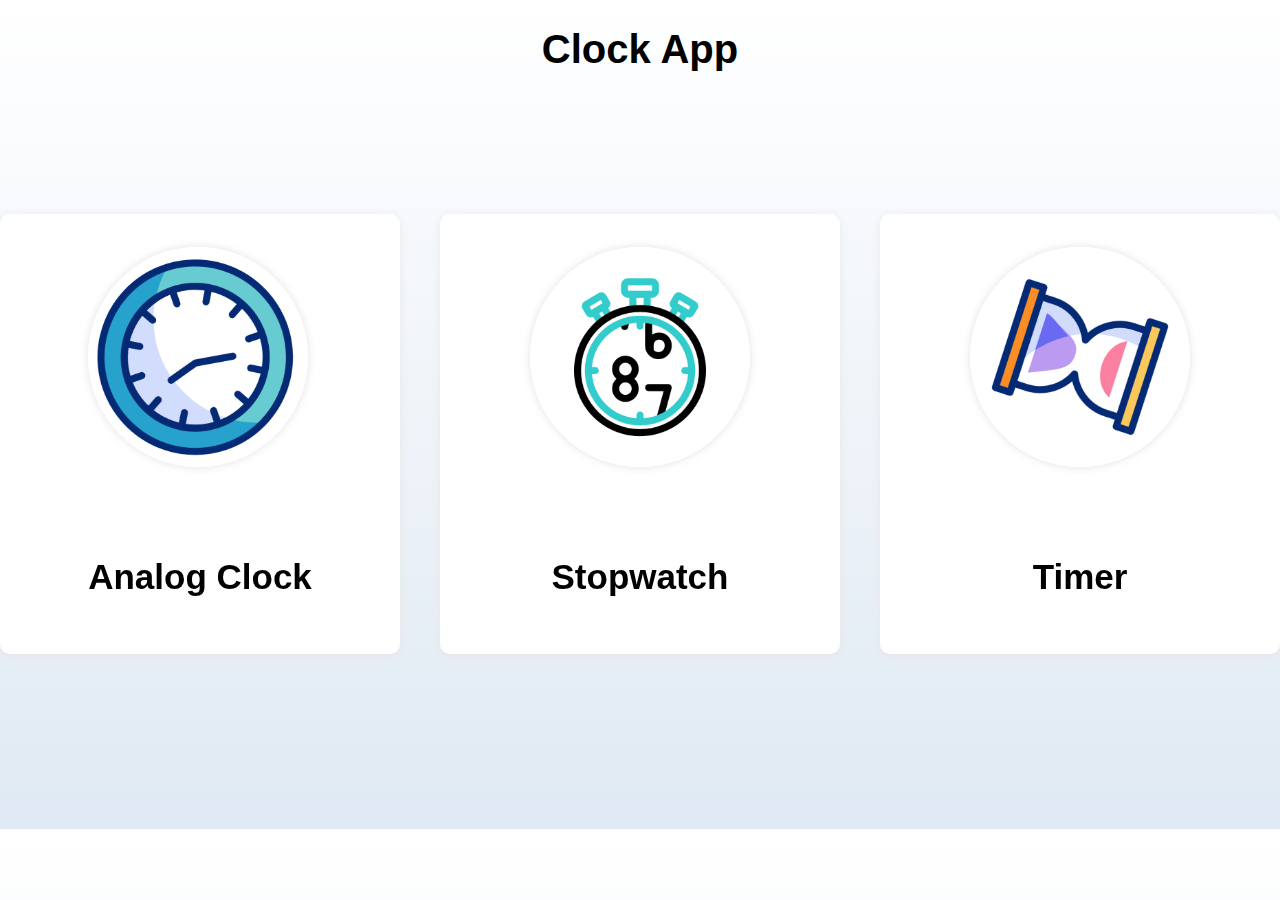
<file: index.html>
<!DOCTYPE html>
<html lang="en">
<head>
    <meta charset="UTF-8">
    <meta name="viewport" content="width=device-width, initial-scale=1.0">
    <title>Clock App</title>
    <link rel="stylesheet" href="index.css">
    <link rel="stylesheet" href="https://fonts.googleapis.com/css2?family=Material+Symbols+Outlined:opsz,wght,FILL,GRAD@24,400,0,0" />
</head>
<body>
    <h1 class="heading">Clock App</h1>
    <div class="row">
        <div class="clock-box column">
            <div class="flip-card">
              <div class="flip-card-inner">
                <div class="flip-card-front">
                    <img src="clock.gif" alt="">
                    <h1>Analog Clock</h1>
                </div>
                <div class="flip-card-back">
                  <span class="material-symbols-outlined">schedule</span>
                  <p>An analog clock is a timekeeping device that uses moving hands to display the time. The longest hand indicates the seconds, the longer one indicates the minutes while the smallest one indicates the hours.</p>
                  <div><a href="clock.html"><button>Check Now</button></a></div>
                </div>
              </div>
            </div>
        </div>
        
        <div class="stopwatch-box column">
            <div class="flip-card">
              <div class="flip-card-inner">
                <div class="flip-card-front">
                    <img class="aa" src="stopwatch.gif" alt="">
                     <h1>Stopwatch</h1>
                </div>
                <div class="flip-card-back">
                  <span class="material-symbols-outlined">timer</span>
                  <p>a watch which can be started and stopped by pressing a button, so that you can measure exactly how long something takes</p>
                  <div><a href="stopwatch.html"><button>Check Now</button></a></div>
                </div>
              </div>
            </div>
        </div>
        
        <div class="timer-box column">
            <div class="flip-card">
              <div class="flip-card-inner">
                <div class="flip-card-front">
                    <img src="timer.gif" alt="">
                    <h1>Timer</h1>
                </div>
                <div class="flip-card-back">
                  <span class="material-symbols-outlined">hourglass_empty</span>
                  <p>A timer or countdown timer is a type of clock that starts from a specified time duration and stops when reaching zero. A simple timer is an hourglass. Commonly, a timer would raise an alarm when it ends.</p>
                  <div><a href="timer.html"><button>Check Now</button></a></div>
                </div>
              </div>
            </div>   
        </div>
      </div>
</body>
</html>
</file>
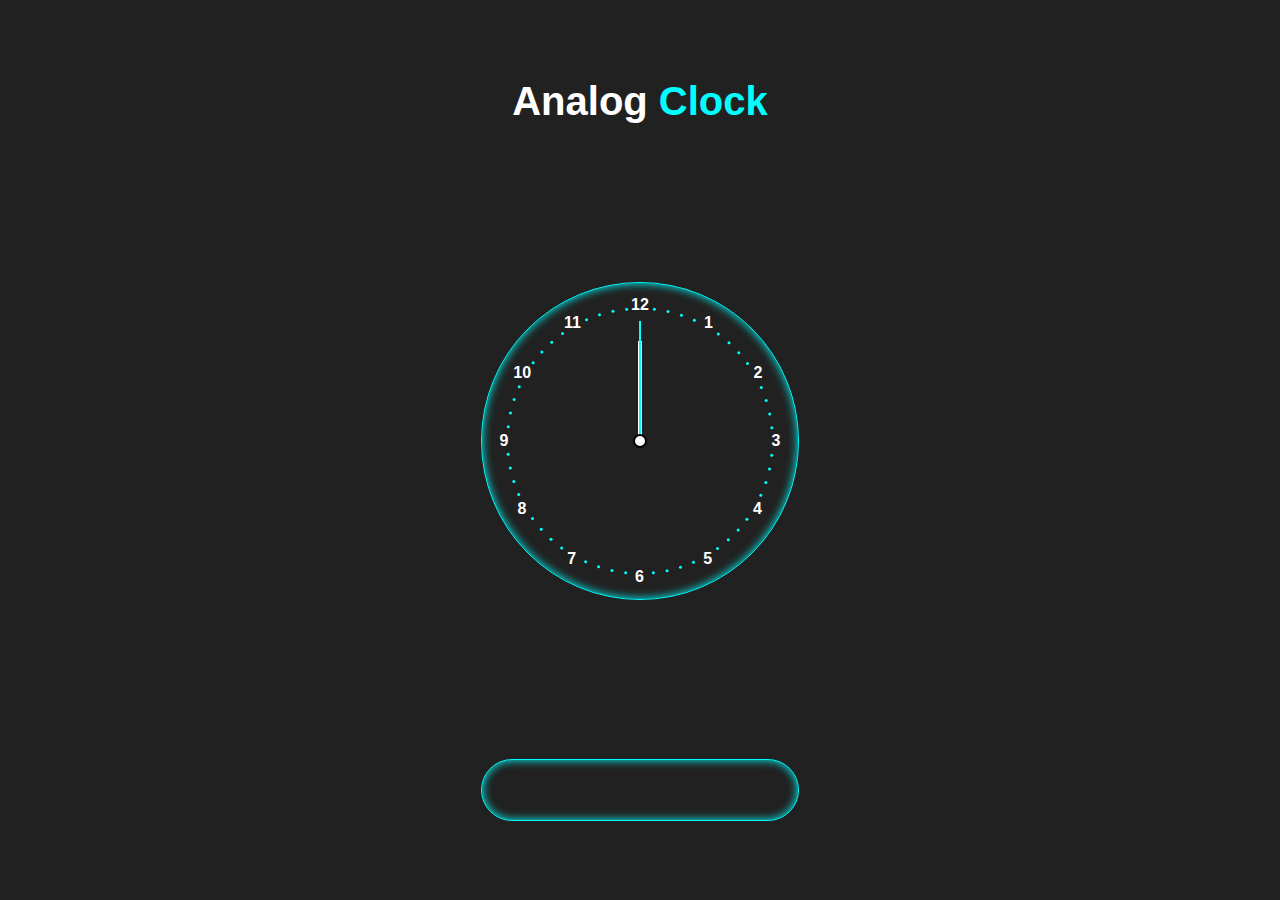
<file: clock.html>
<!DOCTYPE html>
<html lang="en">
<head>
    <meta charset="UTF-8">
    <meta name="viewport" content="width=device-width, initial-scale=1.0">
    <title>Document</title>
    <link rel="stylesheet" href="clock.css">
    <script async src="clock.js"></script>
</head>
<body>
    <h1 class="heading">Analog<span> Clock</span></h1>
    <div class="container">
        <div class="clock">

            <div class="niddle" id="hour-hand"><i class="hour"></i></div>
            <div class="niddle" id="minute-hand"><i class="minute"></i></div>
            <div class="niddle" id="second-hand"><i class="second"></i></div>

         
            <span style="--i:1"><b class="dot"></b></span>
            <span style="--i:2"><b class="dot"></b></span>
            <span style="--i:3"><b class="dot"></b></span>
            <span style="--i:4"><b class="dot"></b></span>
            <span style="--i:5"><b>1</b></span>
            <span style="--i:6"><b class="dot"></b></span>
            <span style="--i:7"><b class="dot"></b></span>
            <span style="--i:8"><b class="dot"></b></span>
            <span style="--i:9"><b class="dot"></b></span>
            <span style="--i:10"><b>2</b></span>
            <span style="--i:11"><b class="dot"></b></span>
            <span style="--i:12"><b class="dot"></b></span>
            <span style="--i:13"><b class="dot"></b></span>
            <span style="--i:14"><b class="dot"></b></span>
            <span style="--i:15"><b>3</b></span>
            <span style="--i:16"><b class="dot"></b></span>
            <span style="--i:17"><b class="dot"></b></span>
            <span style="--i:18"><b class="dot"></b></span>
            <span style="--i:19"><b class="dot"></b></span>
            <span style="--i:20"><b>4</b></span>
            <span style="--i:21"><b class="dot"></b></span>
            <span style="--i:22"><b class="dot"></b></span>
            <span style="--i:23"><b class="dot"></b></span>
            <span style="--i:24"><b class="dot"></b></span>
            <span style="--i:25"><b>5</b></span>
            <span style="--i:26"><b class="dot"></b></span>
            <span style="--i:27"><b class="dot"></b></span>
            <span style="--i:28"><b class="dot"></b></span>
            <span style="--i:29"><b class="dot"></b></span>
            <span style="--i:30"><b>6</b></span>
            <span style="--i:31"><b class="dot"></b></span>
            <span style="--i:32"><b class="dot"></b></span>
            <span style="--i:33"><b class="dot"></b></span>
            <span style="--i:34"><b class="dot"></b></span>
            <span style="--i:35"><b>7</b></span>
            <span style="--i:36"><b class="dot"></b></span>
            <span style="--i:37"><b class="dot"></b></span>
            <span style="--i:38"><b class="dot"></b></span>
            <span style="--i:39"><b class="dot"></b></span>
            <span style="--i:40"><b>8</b></span>
            <span style="--i:41"><b class="dot"></b></span>
            <span style="--i:42"><b class="dot"></b></span>
            <span style="--i:43"><b class="dot"></b></span>
            <span style="--i:44"><b class="dot"></b></span>
            <span style="--i:45"><b>9</b></span>
            <span style="--i:46"><b class="dot"></b></span>
            <span style="--i:47"><b class="dot"></b></span>
            <span style="--i:48"><b class="dot"></b></span>
            <span style="--i:49"><b class="dot"></b></span>
            <span style="--i:50"><b>10</b></span>
            <span style="--i:51"><b class="dot"></b></span>
            <span style="--i:52"><b class="dot"></b></span>
            <span style="--i:53"><b class="dot"></b></span>
            <span style="--i:54"><b class="dot"></b></span>
            <span style="--i:55"><b>11</b></span>
            <span style="--i:56"><b class="dot"></b></span>
            <span style="--i:57"><b class="dot"></b></span>
            <span style="--i:58"><b class="dot"></b></span>
            <span style="--i:59"><b class="dot"></b></span>
            <span style="--i:60"><b>12</b></span>
        </div>
    </div>
    <div class="digital-clock-container">
        <div class="digital-clock">
            <p class="digital-clock-time"></p>
        </div>
    </div>
</body>
</html>
</file>
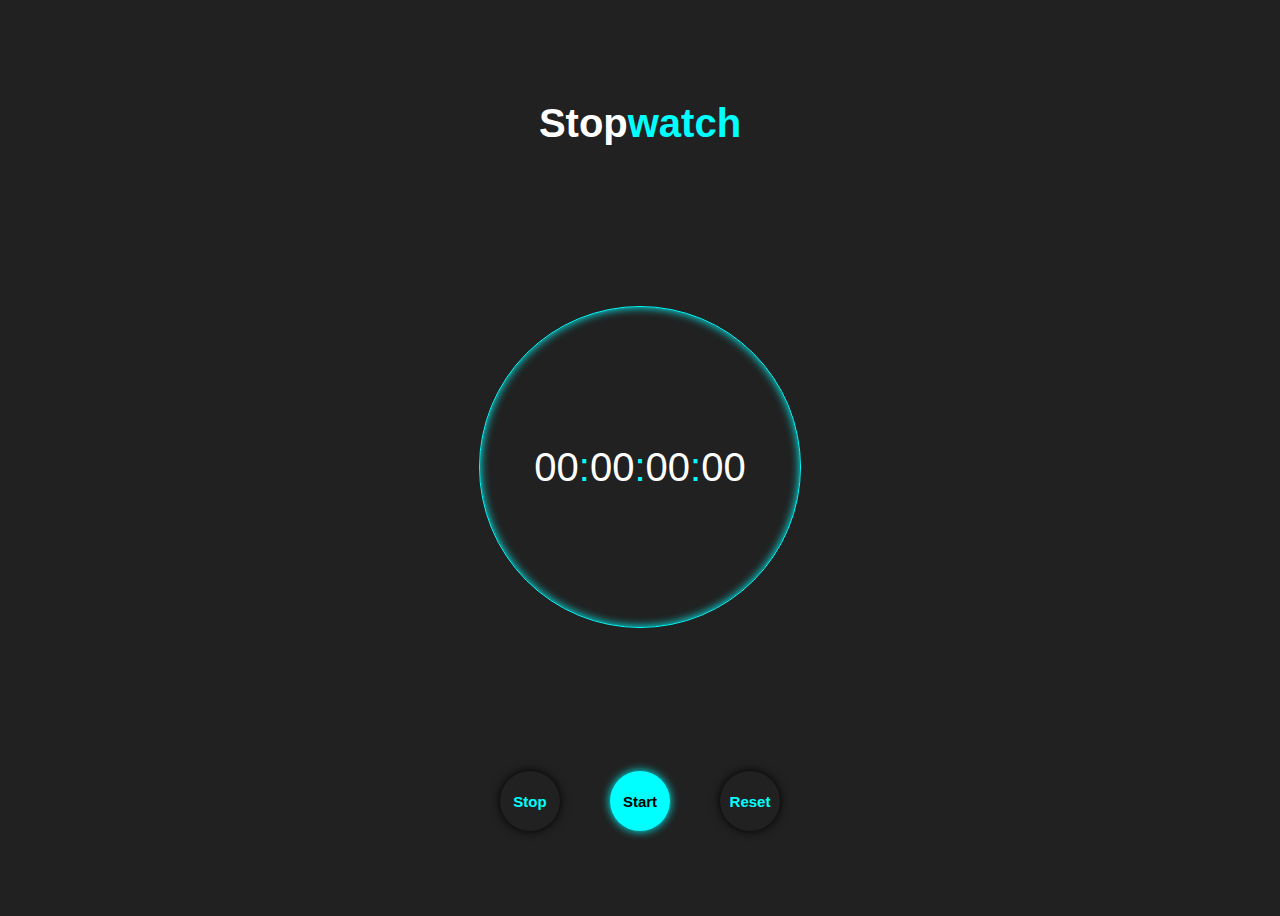
<file: stopwatch.html>
<!DOCTYPE html>
<html lang="en">
<head>
    <meta charset="UTF-8">
    <meta name="viewport" content="width=device-width, initial-scale=1.0">
    <title>Document</title>
    <link rel="stylesheet" href="stopwatch.css">
    <script async src="stopwatch.js"></script>
</head>
<body>
    <h1 class="heading">Stop<span>watch</span></h1>
    <div class="container">
        <div class="time">
          <span class="hour">00</span>
          <span class="colon">:</span>
          <span class="minute">00</span>
          <span class="colon">:</span>
          <span class="second">00</span>
          <span class="colon ms-colon">:</span>
          <span class="millisecond">00</span>
        </div>    
    </div>
    <div class="buttons">
        <button class="stop">Stop</button>
        <button class="start">Start</button>
      <button class="reset">Reset</button>
    </div>
</body>
</html>
</file>
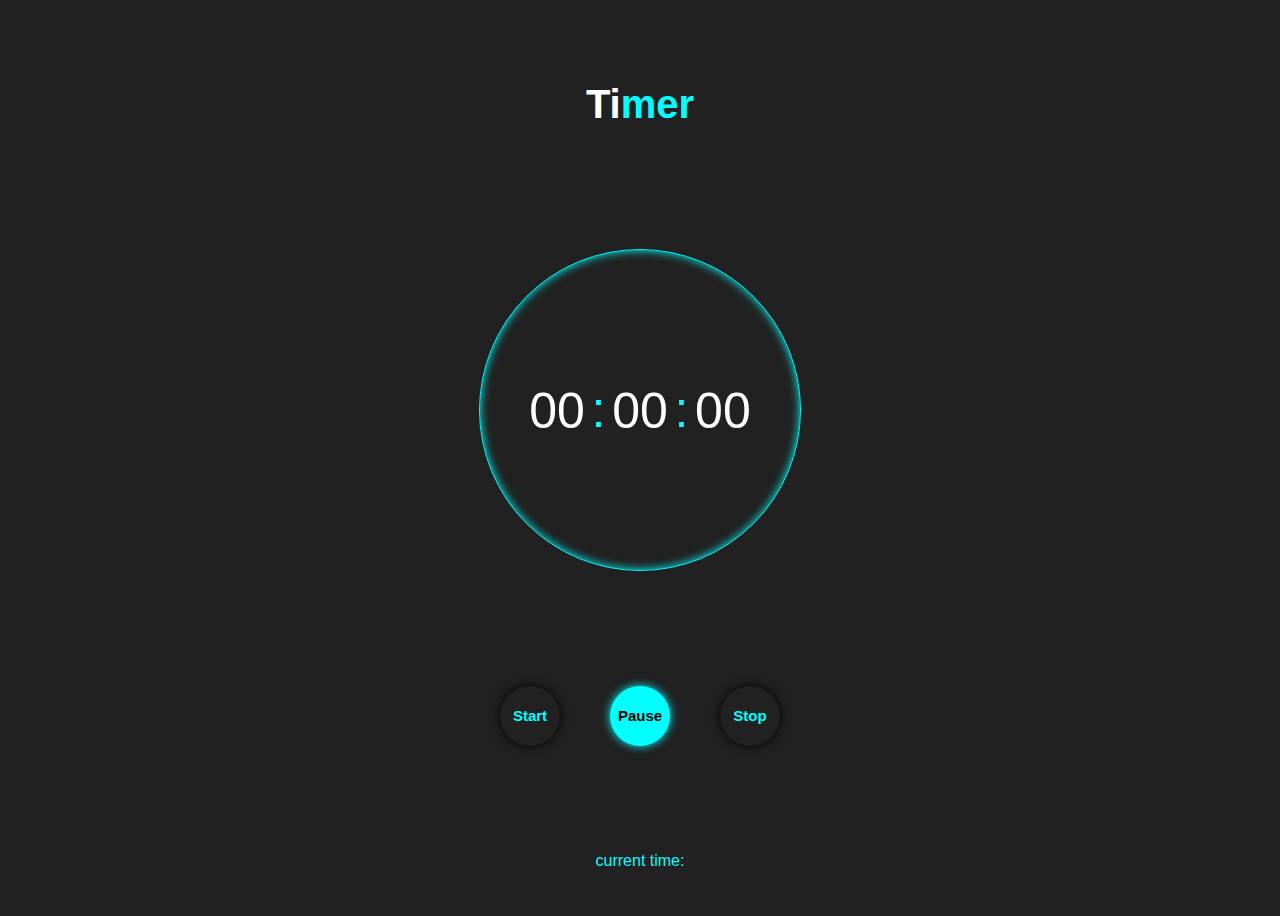
<file: timer.html>
<!DOCTYPE html>
<html lang="en">
<head>
    <meta charset="UTF-8">
    <meta name="viewport" content="width=device-width, initial-scale=1.0">
    <title>Document</title>
    <link rel="stylesheet" href="timer.css">
    <script async src="timer.js"></script>
</head>
<body>
    <h1 class="heading">Ti<span>mer</span></h1>
    <div class="container">
        <div class="timer">
            <input id="inputh" type="number" placeholder="00"><span class="colon">:</span>
            <input id="inputm" type="number" placeholder="00"><span class="colon">:</span>
            <input id="inputs" type="number" placeholder="00">
        </div>
    </div>
    <div class="buttons">
        <button class="start-btn" onclick="start_counting()">Start</button>
        <button class="pause-btn" onclick="pause_counting()">Pause</button>
        <button class="stop-btn" onclick="end_counting()">Stop</button>
    </div>
    <p class="currentTime">current time: </p>
</body>
</html>
</file>
<file: index.css>
* {
  box-sizing: border-box;
}

body{
  background: linear-gradient(to top, #dfe9f3 0%, white 100%);
  font-family: Arial, Helvetica, sans-serif;
}
.heading{
  text-align: center;
  color: black;
  font-size: 40px;
}
.row{
  height: 70vh;
  display: flex;
  justify-content: center;
  align-items: center;
  column-gap: 40px;
  margin-bottom: 100px;
}


.flip-card {
  background-color: transparent;
  width: 400px;
  height: 400px;
  perspective: 1000px;
}

.flip-card-inner {
  position: relative;
  width: 100%;
  height: 110%;
  border-radius:10px;
  text-align: center;
  transition: transform 0.6s;
  transform-style: preserve-3d;
  box-shadow: 0px 2px 10px rgb(231, 231, 231);
}

.flip-card:hover .flip-card-inner {
  transform: rotateY(180deg);
}

.flip-card-front, .flip-card-back {
  position: absolute;
  width: 100%;
  height: 100%;
  -webkit-backface-visibility: hidden;
  backface-visibility: hidden;
}


.flip-card-front {
    background-color: white;
    color: black;
    font-size:20px;
    border-radius:10px;
    border:none;
    display: grid;
    align-items: center;
    justify-content: center;
    
  }
  .flip-card-front img{
      width: 220px;
      border-radius: 50%;
      box-shadow: 0 0 10px rgb(226, 226, 226);
  }
  .flip-card-front h1{
    font-size: 35px;
  }
  
  .flip-card-back {
      background-color: aqua;
      color: black;
      transform: rotateY(180deg);
      display: grid;
      justify-content: center;
      align-items: center;
    border-radius:10px;
    border:none;
    box-shadow:aqua 0px 0px 10px
  }
  .flip-card-back span{
    color: black;
    font-size: 60px;
    
}
.flip-card-back p{
  font-size: 25px;
}
.flip-card-back button{
  width: 120px;
  height: 40px;
  background-color: #0099ff;
  border: none;
  border-radius: 50px;
  color: white;
  transition: all 0.3s ease;
  cursor: pointer;
  box-shadow: #0099ff 0px 0px 10px;
}

.flip-card-back button:hover{
  background-color: #0064a7;
  box-shadow: #0064a7 0px 0px 10px;
  transform: scale(0.9);
  transition: all 0.3s ease;
}

@media only screen and (max-width: 600px){
  .row{
    display: grid;
    row-gap: 100px;
  }
  .flip-card {
    width: 330px;
    height: 420px;
  }
}
</file>
<file: clock.css>
*{
    margin: 0;
    padding: 0;
    font-family: Arial;

}
body{
    background-color: #212121;
    color: white;
    min-height: 100vh;
    display: grid;
    align-items: center;
    justify-content: center;
    font-family: Arial, Helvetica, sans-serif;
}
.heading{
    text-align: center;
    font-size: 40px;
}
.heading span{
    color: aqua;
}
.container{
    padding: 8px;
    position: relative;
    border-radius: 50%;
    border: 1px solid aqua;
    box-shadow: aqua 0px 0px 10px inset;
}
.clock{
    position: relative;
    display: flex;
    align-items: center;
    justify-content: center;
    width: 300px;
    height: 300px;
    border-radius: 50%;
}
.dot{
    width: 3px;
    height: 3px;
    background-color: aqua;
    border-radius: 50%;
}
.clock span{
    position: absolute;
    transform: rotate(calc(6deg * var(--i)));
    inset: 5px;
    text-align: center;
    
    
}
.clock span b{
    transform: rotate(calc(-6deg * var(--i)));
    display: inline-block;
}
.clock::before{
    content: '';
    position: absolute;
    width: 10px;
    height: 10px;
    border-radius: 50%;
    background-color: white;
    z-index: 1;
    border: 2px solid black;
}
.niddle{
    position: absolute;
    display: flex;
    justify-content: center;
    align-items: flex-end;
}
.hour{
    position: absolute;
    background-color: red;
    width: 4px;
    height: 80px;
    z-index: 0;
}
.minute {
    position: absolute;
    background-color: white;
    width: 4px;
    height: 100px;
    z-index: 0;
}
.second {
    position: absolute;
    background-color: aqua;
    width: 2px;
    height: 120px;
    z-index: 0;
}
.digital-clock-container{
    padding: 5px;
    position: relative;
    border-radius: 100px;
    border: 1px solid aqua;
    box-shadow: aqua 0px 0px 10px inset;
}
.digital-clock{
    display: flex;
    align-items: center;
    justify-content: center;
    padding: 10px;
    height: 30px;
    border-radius: 50px;
}
.digital-clock-time{
    color: aqua;
    font-size: 40px;
}

@media only screen and (max-width: 600px){
    
    .heading{
        margin-top:-20px
    }
    
    .clock{
        width: 290px;
        height: 290px;
    }

    .digital-clock{
        padding: 10px;
        height: 25px;
    }

    .digital-clock-time{
        font-size: 30px;
    }

    .hour{
        width: 4px;
        height: 75px;
    }
    .minute {
        width: 4px;
        height: 90px;
    }
    .second {
        width: 2px;
        height: 105px;
    }
    .digital-clock-container{
        margin-bottom:180px
    }
}
</file>
<file: stopwatch.css>
body{
    background-color: #212121;
    color: white;
    display: grid;
    align-items: center;
    justify-content: center;
    min-height: 100vh;
    font-family: Arial, Helvetica, sans-serif;
}
.heading{
    text-align: center;
    font-size: 40px;
}
.heading span{
    color: aqua;
    
}
.container {
    padding: 10px;
    position: relative;
    border-radius: 50%;
    border: 1px solid aqua;
    box-shadow: aqua 0px 0px 10px inset;
}

.time{
    width: 300px;
    height: 300px;
    position: relative;
    display: flex;
    align-items: center;
    justify-content: center;
    border-radius: 50%;
}
.time span{
    font-size: 40px;
}
.colon{
    font-size: 50px;
    color: aqua;
}

.buttons {
    margin: 10px;
    display: flex;
    justify-content: center;
    align-items: center;
    column-gap: 50px;
}

button {
    width: 60px;
    height: 60px;
    border-radius: 50%;
    font-size: 15px;
    font-weight: bold;
    border: none;
    transition: all 0.3s ease;
    cursor: pointer;
}

.buttons button:hover{
    transform: scale(0.9);
    transition: all 0.3s ease ;
    
}

.stop{
    background-color: #212121;
    box-shadow: black 0px 0px 10px;
    color: aqua;
    
}
.start{
    background-color: aqua;
    box-shadow: aqua 0px 0px 10px;
    color: black;
}
.reset{
    background-color: #212121;
    box-shadow: black 0px 0px 10px;
    color: aqua;
}


@media only screen and (max-width: 600px){
    .heading{
        margin-top:-20px;
    }
     .container{
         margin-top:-20px;
     }
     .time{
         width: 290px;
         height: 290px;
 }
 .buttons{
     margin-bottom:0px
 }

}
</file>
<file: timer.css>
body{
    background-color: #212121;
    color: white;
    display: grid;
    align-items: center;
    justify-content: center;
    min-height: 100vh;
    font-family: Arial, Helvetica, sans-serif;
}
.heading{
    text-align: center;
    font-size: 40px;
}
.heading span{
    color: aqua;
    
}
.container {
    padding: 10px;
    position: relative;
    border-radius: 50%;
    border: 1px solid aqua;
    box-shadow: aqua 0px 0px 10px inset;
}

.timer {
    width: 300px;
    height: 300px;
    position: relative;
    display: flex;
    align-items: center;
    justify-content: center;
    border-radius: 50%;
}
.colon{
    font-size: 50px;
    color: aqua;
    
}

input::placeholder{
    color: white;
    font-size: 50px;
}
input {
    width: 80px;
    color: white;
    height: 80px;
    border-radius: 50%;
    font-size: 50px;
    margin-top: 3px;
    margin-right: -15px;
    border: none;
    background: transparent;
    font-size: 50px;
    text-align: center;
    outline: none;
}

.buttons {
    margin: 10px;
    display: flex;
    justify-content: center;
    align-items: center;
    column-gap: 30px;
}

button {
    margin: 10px 10px;
    width: 60px;
    height: 60px;
    border-radius: 50%;
    font-size: 15px;
    font-weight: bold;
    border: none;
    transition: all 0.3s ease;
}

.buttons button:hover{
    transform: scale(0.9);
    transition: all 0.3s ease ;
}

.start-btn{
    background-color: #212121;
    box-shadow: black 0px 0px 10px;
    color: aqua;
    
}
.pause-btn{
    background-color: aqua;
    box-shadow: aqua 0px 0px 10px;
    color: black;
}
.stop-btn{
    background-color: #212121;
    box-shadow: black 0px 0px 10px;
    color: aqua;
}

.currentTime {
    text-align: center;
    margin: -10px;
    color: aqua;
}

@media only screen and (max-width: 600px){
    .body{
        display: flex;
        justify-content: center;
        align-items: center;
    }
    .heading{
        margin-top:-20px;
    }
     .timer{
         width: 290px;
         height: 290px;
 }
     .container{
         margin-top:-20px;
     }
 input{
     border: none;
     background: transparent;
     font-size: 40px;
 }
 .colon{
     font-size: 40px;
 }
 input::placeholder{
     font-size: 40px;
 }
     .buttons{
         margin-bottom:50px;
     }

}
</file>
